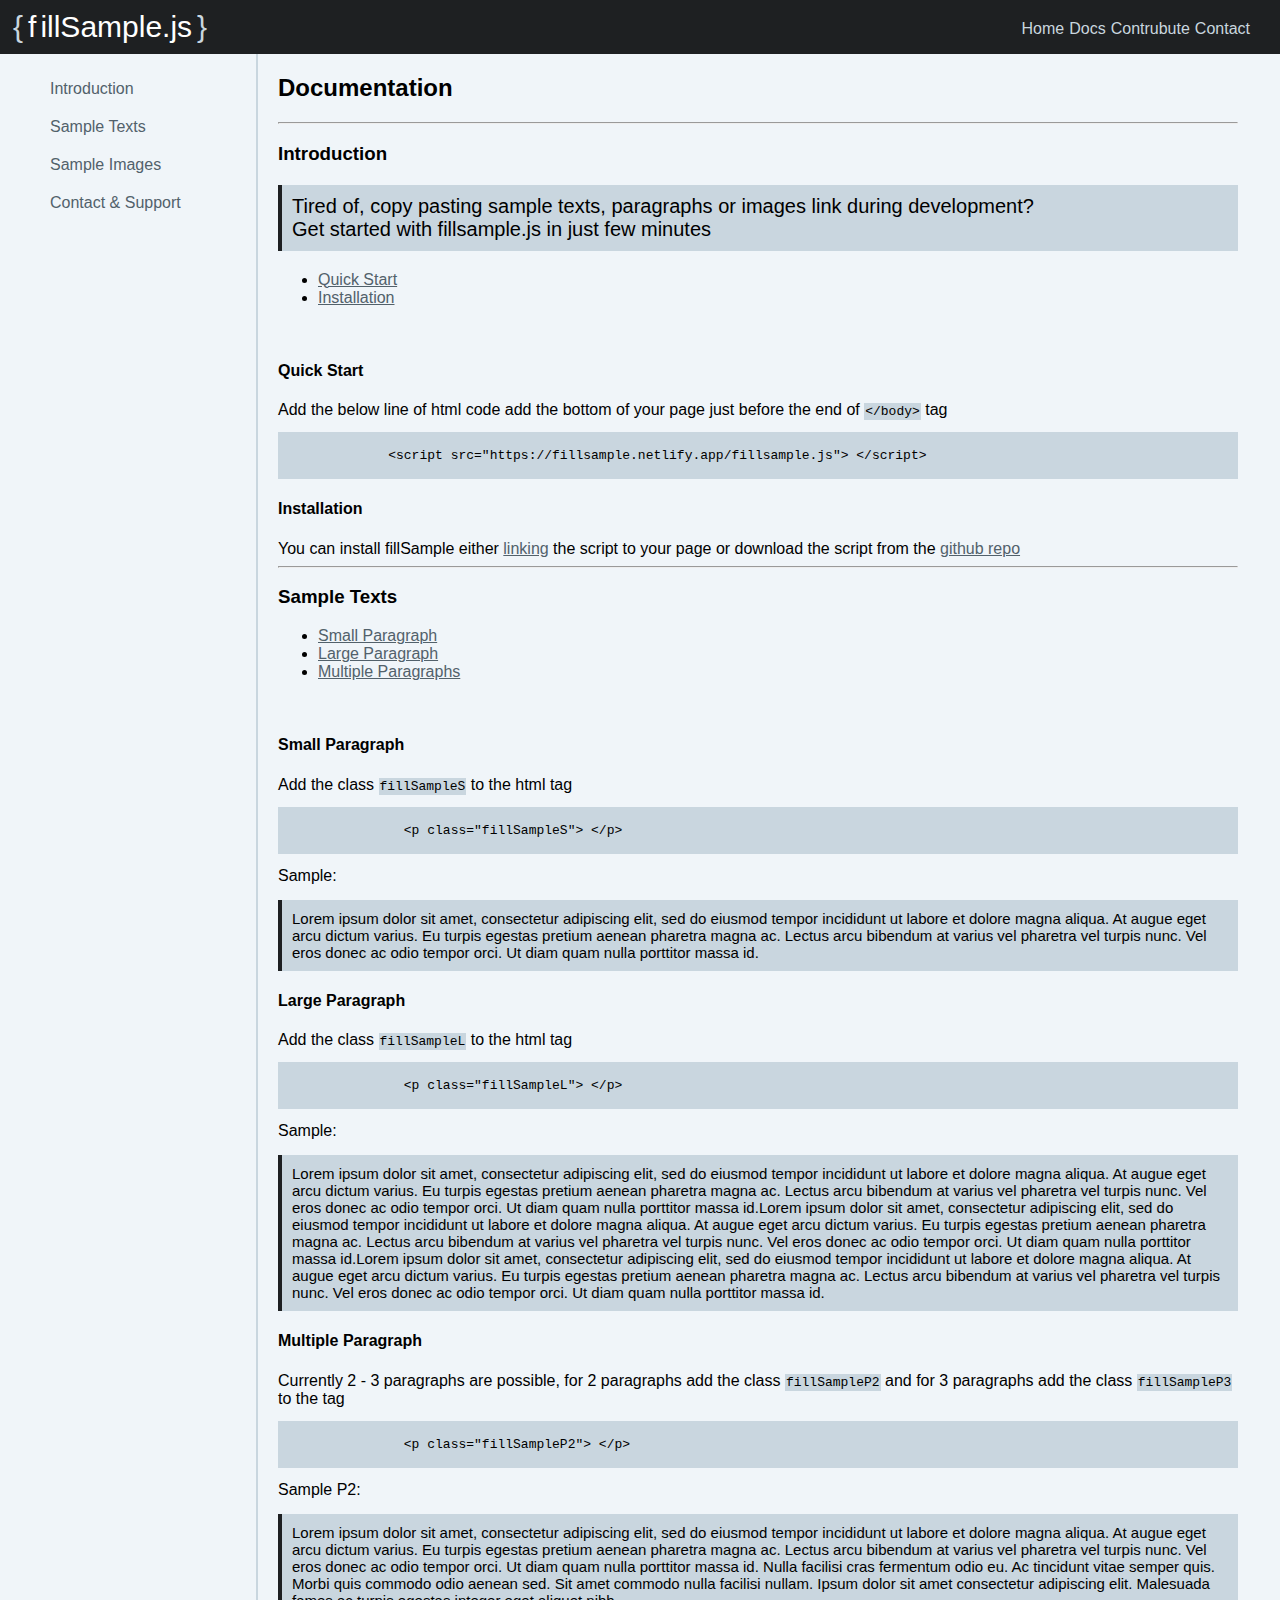
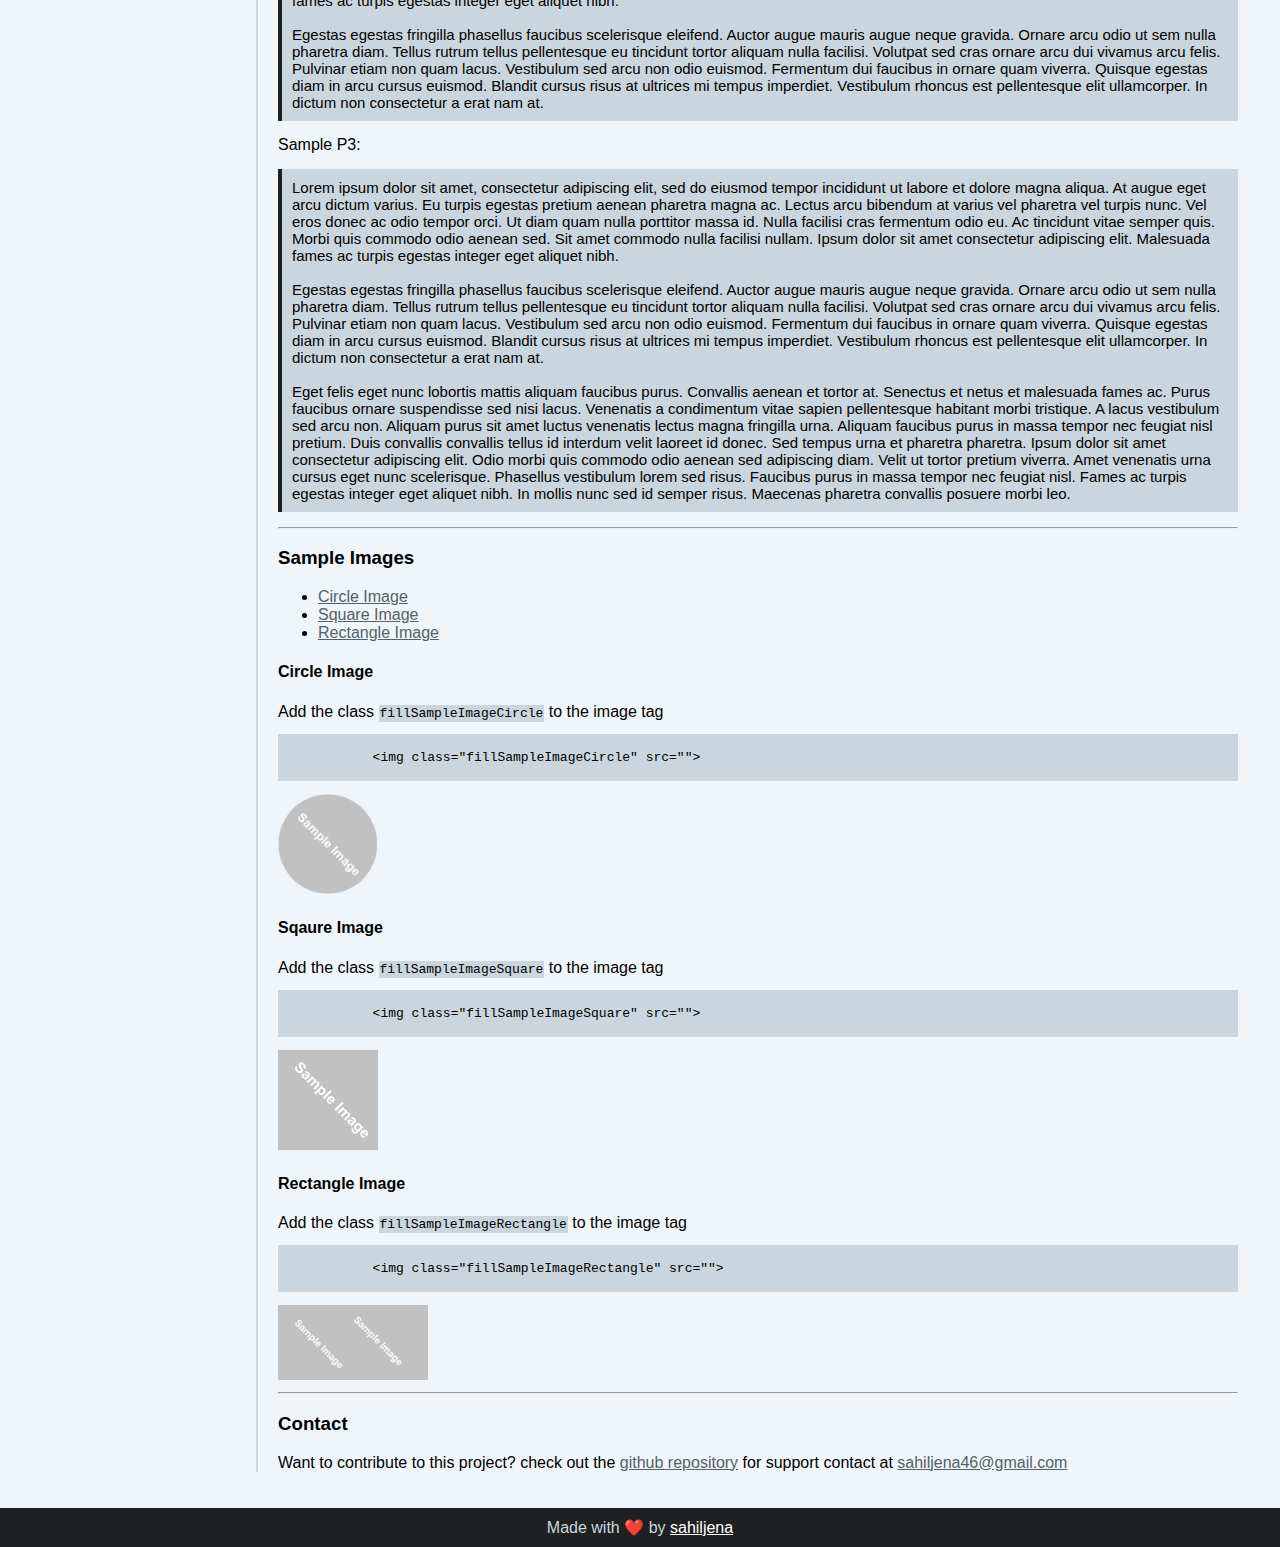
<file: docs.html>
<!doctype html>

<html lang="en">
<head>
  <meta charset="utf-8">

  <title>fillSample | Documentation</title>
  <meta name="description" content="Documentation for fillSample.js">
  <meta name="author" content="sahiljena">
  <meta name="viewport" content="width=device-width, initial-scale=1.0">

  <link rel="stylesheet" href="assets/css/main.css">

</head>

<body>
    <nav class="top-nav">
        <a class="nav-logo" href=""><span class="logo"><span class="brack">{</span><span class="f">f</span><span class="after-f">illSample.js</span><span class="brack">}</span></span></a>
        <ul>
          <li><a href="index.html">Home</a></li>
          <li><a href="#">Docs</a></li>
          <li><a href="https://github.com/sahiljena/hackdartmouth-virtual">Contrubute</a></li>
          <li><a href="docs.html#contact">Contact</a></li>
        </ul>
      </nav>
      <div class="container">
        <div class="sidebar">
            <ul>
              <li><a href="#introduction">Introduction</a></li>
              <li><a href="#sampletexts">Sample Texts</a></li>
              <li><a href="#sampleimages">Sample Images</a></li>
              <li><a href="#contact">Contact & Support</a></li>
            </ul>
        </div>
        <div class="content">
          <h2 class="not-on-mob">Documentation</h2>
          <nav id="doc-nav-mob" class="doc-nav-mob">
            <div>
              <h2 style="flex-grow: 1;">Documentation</h2>
              <button class="burger-btn" onclick="toggle()">
                <div></div>
                <div></div>
                <div></div>
              </button>
            </div>
            <ul id="nav-links">
              <li><a href="#introduction">Introduction</a></li>
              <li><a href="#sampletexts">Sample Texts</a></li>
              <li><a href="#sampleimages">Sample Images</a></li>
              <li><a href="#contact">Conatct & Support</a></li>
            </ul>
          </nav>
          <hr>
          <div id="introduction">
            <h3>Introduction</h3>
            <p class="quote heavy">Tired of, copy pasting sample texts, paragraphs or images link during development?<br>
              Get started with fillsample.js in just few minutes
            </p>
            <ul>
              <li><a href="#quickstart">Quick Start</a></li>
              <li><a href="#Installation">Installation</a></li>
            </ul>
            <br>
            <h4 id="quickstart">Quick Start</h4>
            Add the below line of html code add the bottom of your page just before the end of <xmp class="inline"></body></xmp> tag
            <xmp>
              <script src="https://fillsample.netlify.app/fillsample.js"> </script>
            </xmp>
            <h4 id="Installation">Installation</h4>
              You can install fillSample either <a href="https://fillsample.netlify.app/fillsample.js">linking</a> the script to your page or download the script from the            <a href="https://github.com/sahiljena/hackdartmouth-virtual">github repo</a>
          </div>
        <hr>
          <div id="sampletexts">
              <h3>Sample Texts</h3>
              <ul>
                <li><a href="#smallparagraph">Small Paragraph</a></li>
                <li><a href="#largeparagraph">Large Paragraph</a></li>
                <li><a href="#multipleparagraph">Multiple Paragraphs</a></li>
              </ul>
              <br>
              <h4 id="smallparagraph">Small Paragraph</h4>
                  Add the class <xmp class="inline">fillSampleS</xmp> to the html tag
              <xmp>
                <p class="fillSampleS"> </p>
              </xmp>
              Sample:
              <p class="quote light">Lorem ipsum dolor sit amet, consectetur adipiscing elit, sed do eiusmod tempor incididunt ut labore et dolore magna aliqua. At augue eget arcu dictum          varius. Eu turpis egestas pretium aenean pharetra magna ac. Lectus arcu bibendum at varius vel pharetra vel turpis nunc. Vel eros donec ac odio tempor orci. Ut diam            quam nulla porttitor massa id.
              </p>
            <h4 id="largeparagraph">Large Paragraph</h4>
                  Add the class <xmp class="inline">fillSampleL</xmp> to the html tag
              <xmp>
                <p class="fillSampleL"> </p>
              </xmp>
              Sample:
              <p class="quote light">Lorem ipsum dolor sit amet, consectetur adipiscing elit, sed do eiusmod tempor incididunt ut labore et dolore magna aliqua. At augue eget arcu dictum varius. Eu turpis egestas pretium aenean pharetra magna ac. Lectus arcu bibendum at varius vel pharetra vel turpis nunc. Vel eros donec ac odio tempor orci. Ut diam quam nulla porttitor massa id.Lorem ipsum dolor sit amet, consectetur adipiscing elit, sed do eiusmod tempor incididunt ut labore et dolore magna aliqua. At augue eget arcu dictum varius. Eu turpis egestas pretium aenean pharetra magna ac. Lectus arcu bibendum at varius vel pharetra vel turpis nunc. Vel eros donec ac odio tempor orci. Ut diam quam nulla porttitor massa id.Lorem ipsum dolor sit amet, consectetur adipiscing elit, sed do eiusmod tempor incididunt ut labore et dolore magna aliqua. At augue eget arcu dictum varius. Eu turpis egestas pretium aenean pharetra magna ac. Lectus arcu bibendum at varius vel pharetra vel turpis nunc. Vel eros donec ac odio tempor orci. Ut diam quam nulla porttitor massa id.
              </p>
      
            <h4 id="multipleparagraph">Multiple Paragraph</h4>
                  Currently 2 - 3 paragraphs are possible, for 2 paragraphs add the class <xmp class="inline">fillSampleP2</xmp> and for 3 paragraphs add the class <xmp class="inline">fillSampleP3</xmp> to the tag
              <xmp>
                <p class="fillSampleP2"> </p>
              </xmp>
              Sample P2:
              <p class="quote light">Lorem ipsum dolor sit amet, consectetur adipiscing elit, sed do eiusmod tempor incididunt ut labore et dolore magna aliqua. At augue eget arcu dictum varius. Eu turpis egestas pretium aenean pharetra magna ac. Lectus arcu bibendum at varius vel pharetra vel turpis nunc. Vel eros donec ac odio tempor orci. Ut diam quam nulla porttitor massa id. Nulla facilisi cras fermentum odio eu. Ac tincidunt vitae semper quis. Morbi quis commodo odio aenean sed. Sit amet commodo nulla facilisi nullam. Ipsum dolor sit amet consectetur adipiscing elit. Malesuada fames ac turpis egestas integer eget aliquet nibh.
        <br><br>
        Egestas egestas fringilla phasellus faucibus scelerisque eleifend. Auctor augue mauris augue neque gravida. Ornare arcu odio ut sem nulla pharetra diam. Tellus rutrum tellus pellentesque eu tincidunt tortor aliquam nulla facilisi. Volutpat sed cras ornare arcu dui vivamus arcu felis. Pulvinar etiam non quam lacus. Vestibulum sed arcu non odio euismod. Fermentum dui faucibus in ornare quam viverra. Quisque egestas diam in arcu cursus euismod. Blandit cursus risus at ultrices mi tempus imperdiet. Vestibulum rhoncus est pellentesque elit ullamcorper. In dictum non consectetur a erat nam at.
              </p>
      
            Sample P3:
              <p class="quote light">Lorem ipsum dolor sit amet, consectetur adipiscing elit, sed do eiusmod tempor incididunt ut labore et dolore magna aliqua. At augue eget arcu dictum varius. Eu turpis egestas pretium aenean pharetra magna ac. Lectus arcu bibendum at varius vel pharetra vel turpis nunc. Vel eros donec ac odio tempor orci. Ut diam quam nulla porttitor massa id. Nulla facilisi cras fermentum odio eu. Ac tincidunt vitae semper quis. Morbi quis commodo odio aenean sed. Sit amet commodo nulla facilisi nullam. Ipsum dolor sit amet consectetur adipiscing elit. Malesuada fames ac turpis egestas integer eget aliquet nibh.
        <br><br>
        Egestas egestas fringilla phasellus faucibus scelerisque eleifend. Auctor augue mauris augue neque gravida. Ornare arcu odio ut sem nulla pharetra diam. Tellus rutrum tellus pellentesque eu tincidunt tortor aliquam nulla facilisi. Volutpat sed cras ornare arcu dui vivamus arcu felis. Pulvinar etiam non quam lacus. Vestibulum sed arcu non odio euismod. Fermentum dui faucibus in ornare quam viverra. Quisque egestas diam in arcu cursus euismod. Blandit cursus risus at ultrices mi tempus imperdiet. Vestibulum rhoncus est pellentesque elit ullamcorper. In dictum non consectetur a erat nam at.
        <br><br>
        Eget felis eget nunc lobortis mattis aliquam faucibus purus. Convallis aenean et tortor at. Senectus et netus et malesuada fames ac. Purus faucibus ornare suspendisse sed nisi lacus. Venenatis a condimentum vitae sapien pellentesque habitant morbi tristique. A lacus vestibulum sed arcu non. Aliquam purus sit amet luctus venenatis lectus magna fringilla urna. Aliquam faucibus purus in massa tempor nec feugiat nisl pretium. Duis convallis convallis tellus id interdum velit laoreet id donec. Sed tempus urna et pharetra pharetra. Ipsum dolor sit amet consectetur adipiscing elit. Odio morbi quis commodo odio aenean sed adipiscing diam. Velit ut tortor pretium viverra. Amet venenatis urna cursus eget nunc scelerisque. Phasellus vestibulum lorem sed risus. Faucibus purus in massa tempor nec feugiat nisl. Fames ac turpis egestas integer eget aliquet nibh. In mollis nunc sed id semper risus. Maecenas pharetra convallis posuere morbi leo.
              </p>
      
      
      
          </div>
        <hr>
        <div id="sampleimages">
          <h3>Sample Images</h3>
           <ul>
                <li><a href="#circleimage">Circle Image</a></li>
                <li><a href="#squareimage">Square Image</a></li>
                <li><a href="#rectangleimage">Rectangle Image</a></li>
           </ul>
          <h4 id="circleimage">Circle Image</h4>
          Add the class <xmp class="inline">fillSampleImageCircle</xmp> to the image tag
          <xmp>
            <img class="fillSampleImageCircle" src="">
          </xmp>
          <img src="images/circle.png" width="100">
          <h4 id="squareimage">Sqaure Image</h4>
          Add the class <xmp class="inline">fillSampleImageSquare</xmp> to the image tag
          <xmp>
            <img class="fillSampleImageSquare" src="">
          </xmp>
          <img src="images/square.png" width="100">
          <h4 id="rectangleimage">Rectangle Image</h4>
          Add the class <xmp class="inline">fillSampleImageRectangle</xmp> to the image tag
          <xmp>
            <img class="fillSampleImageRectangle" src="">
          </xmp>
          <img src="images/rect.png" width="150">
        </div>
        <hr>
        <div id="contact">
          <h3 id="contact">Contact</h3>
          Want to contribute to this project? check out the <a href="https://github.com/sahiljena/hackdartmouth-virtual">github repository</a>
          for support contact at <a href="mailto:sahiljena46@gmail.com">sahiljena46@gmail.com</a>
        </div>
        </div>
      </div>
      <br>
      <br>
      <footer>Made with ❤️ by <a href="https://sahiljena.github.io/sahiljena">sahiljena</footer>
      <script src="assets/js/main.js"></script>
</body>
</html>
</file>
<file: assets/css/main.css>
html {
    scroll-behavior: smooth;
  }
  #particles-js{
    position: absolute;
    width: 100%;   height: 100vh;
    background: #1e2022;
    z-index: -10;
  }
  #about{
    max-width: 400px;
    text-align: center;
    margin: 0 auto;
    color: #FFF;
    border: 3px solid #FFF;
    border-radius: 8px;
    padding: 5px;
    background-color: rgba(255, 255, 255, .03);  
    backdrop-filter: blur(2px);
  }
  body{
    margin: 0;
    font-family: arial;
    background: #f0f5f9;
  }
  div{
    border: 0px solid red;
  }
  div>div{
    border: 0px solid blue;
  }
  div>div>div{
    border: 0px solid green;
  }
  .main-screen{
    text-align: center;
    margin: 0 auto;
    color: #f0f5f9;
    margin-top: 25vh;
  }
  .btn-a{
    border: 2px solid #c9d6df;
    border-radius: 8px;
    padding: 15px;
    color: #c9d6df;
  }
  .logo{
    border-radius: 3px;
    margin-top: 10px;
  }
  .brack{
    color: #c9d6df;
    padding: 3px;
    font-size: 30px;
  }
  .f{
    color: #FFF;
    padding: 2px;
    font-size: 30px;
  }
  .after-f{
    color: #FFF;
    padding: 2px;
    font-size: 30px;
  }
  .top-nav{
    display: flex;
    padding: 0px 10px;
    background: #1e2022;
    color: #c9d6df;
  }
  .top-nav a{
    color: #c9d6df; 
    text-decoration: none;
  }
  .top-nav a:hover{
    color: #FFF;
  }
  .top-nav ul{
    display: flex;
    list-style-type:none;
    flex-grow:0;
    margin-top: 20px;
    margin-right: 20px;
  }
  .top-nav ul li{
    margin-left: 5px;
  }
  .nav-logo{
    flex-grow:1;
    margin-top: 10px;
  }
  .container{
    display: flex;
  }
  .sidebar{
    width: 20%;
  }
  .sidebar a{
    color: #52616b;
    text-decoration: none;
  }
  .sidebar ul{
    list-style-type:none;
  }
  .sidebar ul li{
    padding: 10px;
  }
  .content{
    width: 75%;
    border-left: 2px solid #c9d6df;
    padding: 0px 20px;
  }
  .content a{
    color: #52616b;
  }
  .content h1{
    text-align: center;
  }
  .heavy{
    font-size: 20px;
  }
  .light{
    font-size: 15px;
  }
  .quote{
    border-left: 4px solid #1e2022;
    padding: 10px;
    background: #c9d6df;
  }
  .doc-nav-mob{
    display: none;
  }
  xmp{
    background: #c9d6df;
    padding: 1px;
    overflow-x: scroll;
  }
  .inline{
    display:inline; 
  }
  footer{
    background: #1e2022;
    color: #c9d6df;
    text-align: center;
    padding: 10px;
  }
  footer a{
    color: #FFF;
  }
  @media only screen and (max-width: 650px) {
    .not-on-mob{
    display: none;
    }
    .after-f{
      display: none;
    }
    .container{
      flex-direction: column;
    }
    .sidebar{
      display: none;
    }
    .content{
      padding: 10px;
      width: 94%;
      border: 0px;
    }
    .quote{
      width: 90%;
    }
    .heavy{
      font-size: 15px;
    }
    .top-nav ul{
      margin-right: 0px !important;
    }
      /* for doc nav*/
    #nav-links{
      display: block;
    }
    .doc-nav-mob{
      width: 100%;
      display: block;
      border: 0px solid red;
      background: #f0f5f9;
      margin-top: 12px;
    }
    .doc-nav-mob ul{
      list-style-type:none;
    }
    .doc-nav-mob a{
      text-decoration: none;
    }
    .doc-nav-mob>div{
      display: flex;
      margin-top: -18px;
    }
    .doc-nav-mob>div>button{
      flex-grow:0;
      height: 20px;
      margin-top: 20px;
    }
    .burger-btn{
      background: transparent;
      border: 0px;
    }
    .burger-btn:focus{
      outline: none;
    }
    .burger-btn>div{
      width: 25px;
      height: 4px;
      background-color: black;
      margin: 6px 0;
      border-radius: 9px;
    }
  }
  
  /* width */
  ::-webkit-scrollbar {
    width: 6px;
  }
  
  /* Track */
  ::-webkit-scrollbar-track {
    background: #c9d6df;
  }
  
  /* Handle */
  ::-webkit-scrollbar-thumb {
    background:  #1e2022;
  }
  
  /* Handle on hover */
  ::-webkit-scrollbar-thumb:hover {
    background: #000;
  }
</file>
